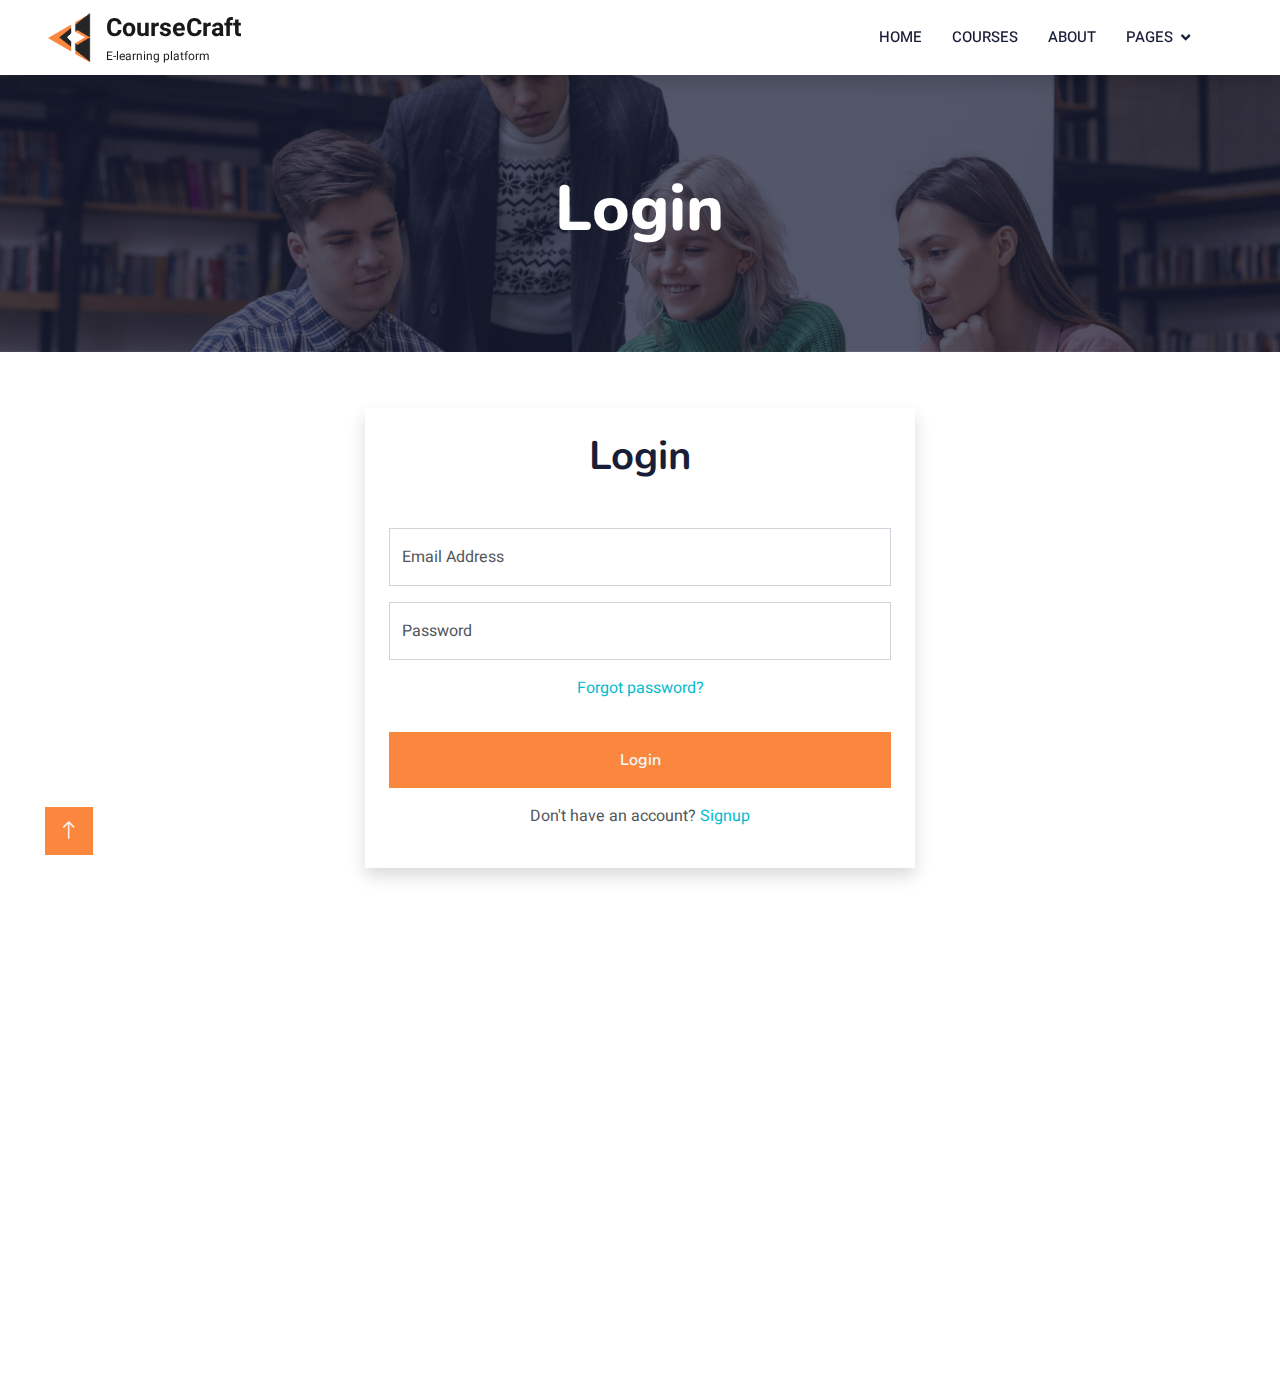
<file: frontend/login.html>
<!DOCTYPE html>
<html lang="en">

<head>
    <meta charset="utf-8">
    <title>CourseCraft  : Login</title>
    <meta content="width=device-width, initial-scale=1.0" name="viewport">
    <meta content="" name="keywords">
    <meta content="" name="description">

    <!-- Favicon -->
    <link href="img/iconn.png" rel="icon">

    <!-- Google Web Fonts -->
    <link rel="preconnect" href="https://fonts.googleapis.com">
    <link rel="preconnect" href="https://fonts.gstatic.com" crossorigin>
    <link
        href="https://fonts.googleapis.com/css2?family=Heebo:wght@400;500;600&family=Nunito:wght@600;700;800&display=swap"
        rel="stylesheet">

    <!-- Icon Font Stylesheet -->
    <link href="https://cdnjs.cloudflare.com/ajax/libs/font-awesome/5.10.0/css/all.min.css" rel="stylesheet">
    <link href="https://cdn.jsdelivr.net/npm/bootstrap-icons@1.4.1/font/bootstrap-icons.css" rel="stylesheet">

    <!-- Libraries Stylesheet -->
    <link href="lib/animate/animate.min.css" rel="stylesheet">
    <link href="lib/owlcarousel/assets/owl.carousel.min.css" rel="stylesheet">

    <!-- Customized Bootstrap Stylesheet -->
    <link href="css/bootstrap.min.css" rel="stylesheet">

    <!-- Template Stylesheet -->
    <link href="css/style.css" rel="stylesheet">


</head>

<body>
    <!-- Spinner Start -->
    <div id="spinner"
        class="show bg-white position-fixed translate-middle w-100 vh-100 top-50 start-50 d-flex align-items-center justify-content-center">
        <div class="spinner-border text-primary" style="width: 3rem; height: 3rem;" role="status">
            <span class="sr-only">Loading...</span>
        </div>
    </div>
    <!-- Spinner End -->


    <!-- Navbar Start -->
    <nav class="navbar navbar-expand-lg bg-white navbar-light shadow sticky-top p-0">
        <a href="index.php" class="navbar-brand d-flex align-items-center px-4 px-lg-5">
            <img src="img/iconn.png" alt="" height="50px">
            <div class="ms-2">
            <p class="m-0 fw-bold" style="font-size: 25px;">CourseCraft</p>
            <p class="m-0" style="font-size: 12px;">E-learning platform</p>
            </div>
        </a>
        <button type="button" class="navbar-toggler me-4" data-bs-toggle="collapse" data-bs-target="#navbarCollapse">
            <span class="navbar-toggler-icon"></span>
        </button>
        <div class="collapse navbar-collapse" id="navbarCollapse">
            <div class="navbar-nav ms-auto p-4 p-lg-0">
                <a href="index.php" class="nav-item nav-link ">Home</a>
                <a href="courses.php" class="nav-item nav-link">Courses</a>
                <a href="about.php" class="nav-item nav-link">About</a>
                <div class="nav-item dropdown">
                    <a href="#" class="nav-link dropdown-toggle" data-bs-toggle="dropdown">Pages</a>
                    <div class="dropdown-menu fade-down m-0">
                        <a href="contact.php" class="dropdown-item">Contact</a>
                        <a href="team.php" class="dropdown-item">Our Team</a>
                        <a href="instructor.php" class="dropdown-item">Our instructors</a>
                        <a href="testimonial.php" class="dropdown-item">Testimonial</a>
                    </div>
                </div>
                <a href="contact.php" class="nav-item nav-link"></a>
                <a href="#" class="nav-item nav-link">
                    <div id="google_translate_element">
                    </div>
                </a>
            </div>
        </div>
    </nav>
    <!-- Navbar End -->

    <!-- Header Start -->
    <div class="container-fluid bg-primary py-5 mb-5 page-header">
        <div class="container py-5">
            <div class="row justify-content-center">
                <div class="col-lg-10 text-center">
                    <h1 class="display-3 text-white animated slideInDown">Login</h1>
                </div>
            </div>
        </div>
    </div>
    <!-- Header End -->



    <!-- Login Start -->
    <div class="container-xxl py-2 mt-4">
        <div class="container">

            <div class="row g-4 wow fadeInUp" data-wow-delay="0.5s ">
                <center>
                    <form class="shadow p-4" style="max-width: 550px;" action="login.php" method="POST">
                        <div class="text-center wow fadeInUp" data-wow-delay="0.1s">
                            <h1 class="mb-5 bg-white text-center px-3">Login</h1>
                        </div>
                        <div class="row g-3">
                            <div class="col-12">
                                <div class="form-floating">
                                    <input type="email" class="form-control" id="email" name="email" placeholder="Email Address" required>
                                    <label for="email">Email Address</label>
                                </div>
                            </div>
                            <div class="col-12">
                                <div class="form-floating">
                                    <input type="password" class="form-control" id="password" name="password" placeholder="Password" required>
                                    <label for="password">Password</label>
                                </div>
                            </div>

                            <div class="col-12">
                                <p><a href="forgot_password.php">Forgot password?</a></p>
                            </div>

                            <div class="col-12">
                                <button class="btn text-light w-100 py-3" type="submit">Login</button>
                            </div>
                            <div class="col-12 text-center">
                                <p>Don't have an account? <a class="text-decoration-none" href="signup.html">Signup</a>
                                </p>
                            </div>
                        </div>
                    </form>
                </center>


            </div>
        </div>
    </div>
    <!-- Login End -->


    <!-- Footer Start -->
    <div class="container-fluid bg-dark text-light footer pt-5 mt-5 wow fadeIn" data-wow-delay="0.1s">
        <div class="container py-5">
            <div class="row g-5">
                <div class="col-lg-4 col-md-6">
                    <h4 class="text-white mb-3">Quick Link</h4>
                    <p><a class="text-light" href="about.php">About Us</a></p>
                    <p><a class="text-light" href="contact.php">Contact Us</a></p>
                    <p><a class="text-light" href="">Privacy Policy</a></p>
                    <p><a class="text-light" href="">Terms & Condition</a></p>
                    <p><a class="text-light" href="">FAQs & Help</a></p>
                </div>
                <div class="col-lg-4 col-md-6">
                    <h4 class="text-white mb-3">Contact</h4>
                    <p class="mb-2"><i class="fa fa-map-marker-alt me-3"></i>123 Street, karachi</p>
                    <p class="mb-2"><i class="fa fa-phone-alt me-3"></i>+923085791717</p>
                    <p class="mb-2"><i class="fa fa-envelope me-3"></i>CourseCraft@gmail.com</p>
                    <div class="d-flex pt-2">
                        <a class="btn btn-outline-light btn-social" href=""><i class="fab fa-twitter"></i></a>
                        <a class="btn btn-outline-light btn-social" href=""><i class="fab fa-facebook-f"></i></a>
                        <a class="btn btn-outline-light btn-social" href=""><i class="fab fa-youtube"></i></a>
                        <a class="btn btn-outline-light btn-social" href=""><i class="fab fa-linkedin-in"></i></a>
                    </div>
                </div>

                <div class="col-lg-4 col-md-6">
                    <h4 class="text-white mb-3">Subscribe to our Newsletter</h4>
                    <p>Subscribe now and join our growing community of learners committed to lifelong education! </p>
                    <div class="position-relative mx-auto" style="max-width: 400px;">
                        <form action="#">
                            <input class="form-control border-0 w-100 py-3 ps-4 pe-5" type="email"
                                placeholder="Your email" required>
                            <button type="submit"
                                class="btn btn-primary py-2 position-absolute top-0 end-0 mt-2 me-2"><a
                                    href="mailto:keertidvcorai@gmail.com">Subscribe</a></button>
                        </form>
                    </div>
                </div>
            </div>
        </div>
        <div class="container">
            <div class="copyright">
                <div class="row">
                    <div class="col-md-6 text-center text-md-start mb-3 mb-md-0">
                        &copy; <a class="border-bottom" href="index.php">CourseCraft</a>, All Right Reserved.

                    </div>
                </div>
            </div>
        </div>
    </div>
    <!-- Footer End -->


    <!-- Back to Top -->
    <a href="#" class="btn btn-lg btn-primary btn-lg-square back-to-top"><i class="bi bi-arrow-up"></i></a>


    <!-- JavaScript Libraries -->
    <script src="https://code.jquery.com/jquery-3.4.1.min.js"></script>
    <script src="https://cdn.jsdelivr.net/npm/bootstrap@5.0.0/dist/js/bootstrap.bundle.min.js"></script>
    <script src="lib/wow/wow.min.js"></script>
    <script src="lib/easing/easing.min.js"></script>
    <script src="lib/waypoints/waypoints.min.js"></script>
    <script src="lib/owlcarousel/owl.carousel.min.js"></script>

    <!-- Template Javascript -->
    <script src="js/main.js"></script>
</body>

</html>
</file>
<file: frontend/css/style.css>
/********** Template CSS **********/
:root {
    --primary: #f69050;
    --light: #F0FBFC;
    --light: #f0e4de;
    --dark: #181d38;
}
#msgBox {
    position: fixed;
    top: 50%;
    left: 50%;
    transform: translate(-50%, -50%);
    background: #dc3545;
    color: #fff;
    padding: 16px 28px;
    border-radius: 10px;
    font-size: 18px;
    font-weight: bold;
    box-shadow: 0 6px 12px rgba(0, 0, 0, 0.3);
    display: flex;
    align-items: center;
    justify-content: center;
    gap: 12px;
    z-index: 1000;
    opacity: 0.95;
    text-align: center;
    width: auto;
    max-width: 80%;
}


.btn {
    background-color: #fb873f;
    border: none;
}

.btn a {
    text-decoration: none;
    color: #fff;
}

.btn:hover {
    background: transparent;
    color: var(--primary) !important;
    border: 1px solid var(--primary);
}

.btn:hover a {
    color: var(--primary) !important;
}

.btn-light {
    background-color: var(--light);
}

.btn-light:hover {
    background: transparent;
    color: var(--light) !important;
    border: 1px solid var(--light);
}

.fw-medium {
    font-weight: 600 !important;
}

.fw-semi-bold {
    font-weight: 700 !important;
}

.back-to-top {
    position: fixed;
    display: none;
    left: 45px;
    bottom: 45px;
    z-index: 99;
}


/*** Spinner ***/
#spinner {
    opacity: 0;
    visibility: hidden;
    transition: opacity .5s ease-out, visibility 0s linear .5s;
    z-index: 99999;
}

#spinner.show {
    transition: opacity .5s ease-out, visibility 0s linear 0s;
    visibility: visible;
    opacity: 1;
}


/*** Button ***/
.btn {
    font-family: 'Nunito', sans-serif;
    font-weight: 600;
    transition: .5s;
}

.btn.btn-primary,
.btn.btn-secondary {
    color: #FFFFFF;
}

.btn-square {
    width: 38px;
    height: 38px;
}

.btn-sm-square {
    width: 32px;
    height: 32px;
}

.btn-lg-square {
    width: 48px;
    height: 48px;
}

.btn-square,
.btn-sm-square,
.btn-lg-square {
    padding: 0;
    display: flex;
    align-items: center;
    justify-content: center;
    font-weight: normal;
    border-radius: 0px;
}


/*** Navbar ***/
.navbar .dropdown-toggle::after {
    border: none;
    content: "\f107";
    font-family: "Font Awesome 5 Free";
    font-weight: 900;
    vertical-align: middle;
    margin-left: 8px;
}

.navbar-light .navbar-nav .nav-link {
    margin-right: 30px;
    padding: 25px 0;
    color: #FFFFFF;
    font-size: 15px;
    text-transform: uppercase;
    outline: none;
}

.navbar-light .navbar-nav .nav-link:hover,
.navbar-light .navbar-nav .nav-link.active {
    color: var(--primary);
}

@media (max-width: 991.98px) {
    .navbar-light .navbar-nav .nav-link {
        margin-right: 0;
        padding: 10px 0;
    }

    .navbar-light .navbar-nav {
        border-top: 1px solid #EEEEEE;
    }
}

.navbar-light .navbar-brand,
.navbar-light a.btn {
    height: 75px;
}

.navbar-light .navbar-nav .nav-link {
    color: var(--dark);
    font-weight: 500;
}

.navbar-light.sticky-top {
    top: -100px;
    transition: .5s;
}

.navbar-toggler-icon {
    color: #fb873f;
}

.navbar-toggler {
    border: 2px solid #fb873f;
}

@media (min-width: 992px) {
    .navbar .nav-item .dropdown-menu {
        display: block;
        margin-top: 0;
        opacity: 0;
        visibility: hidden;
        transition: .5s;
    }

    .navbar .dropdown-menu.fade-down {
        top: 100%;
        transform: rotateX(-75deg);
        transform-origin: 0% 0%;
    }

    .navbar .nav-item:hover .dropdown-menu {
        top: 100%;
        transform: rotateX(0deg);
        visibility: visible;
        transition: .5s;
        opacity: 1;
    }
}

/*** Header carousel ***/

.header-carousel .owl-carousel-item {
    position: relative;
    height: 100vh;
}

.header-carousel p {
    margin-top: 20px;
    font-size: 20px;
    line-height: 30px;
}

@media (max-width: 1300px) {
    .header-carousel .owl-carousel-item {
        position: relative;
        min-height: 80vh;
    }

    .header-carousel .owl-carousel-item img {
        position: absolute;
        width: 100%;
        height: 100%;
        object-fit: cover;
    }
}

@media (max-width: 768px) {
    .header-carousel .owl-carousel-item {
        position: relative;
        min-height: 500px;
    }

    .header-carousel .owl-carousel-item img {
        position: absolute;
        width: 100%;
        height: 100%;
        object-fit: cover;
    }
}

@media (max-width: 430px) {

    .header-carousel .owl-carousel-item {
        position: relative;
        height: 500px;
    }

    .header-carousel .owl-carousel-item img {
        position: absolute;
        width: 100%;
        height: 100%;
        object-fit: cover;
    }

    .header-carousel h1 {
        font-size: 30px;
        line-height: 30px;
    }

    .header-carousel p {
        margin-top: 20px;
        font-size: 15px;
        line-height: 20px;
    }
}

.header-carousel .owl-nav {
    position: absolute;
    top: 50%;
    right: 8%;
    transform: translateY(-50%);
    display: flex;
    flex-direction: column;
}

.header-carousel .owl-nav .owl-prev,
.header-carousel .owl-nav .owl-next {
    margin: 7px 0;
    width: 45px;
    height: 45px;
    display: flex;
    align-items: center;
    justify-content: center;
    color: #FFFFFF;
    background: transparent;
    border: 1px solid #FFFFFF;
    font-size: 22px;
    transition: .5s;
}

.header-carousel .owl-nav .owl-prev:hover,
.header-carousel .owl-nav .owl-next:hover {
    background: var(--primary);
    border-color: var(--primary);
}

.page-header {
    background: linear-gradient(rgba(24, 29, 56, .7), rgba(24, 29, 56, .7)), url(../img/carousel-1.jpg);
    background-position: center center;
    background-repeat: no-repeat;
    background-size: cover;
}

.page-header-inner {
    background: rgba(15, 23, 43, .7);
}

.breadcrumb-item+.breadcrumb-item::before {
    color: var(--light);
}


/*** Section Title ***/
.section-title {
    position: relative;
    display: inline-block;
    text-transform: uppercase;
}

.section-title::before {
    position: absolute;
    content: "";
    width: calc(100% + 80px);
    height: 2px;
    top: 4px;
    left: -40px;
    background: var(--primary);
    z-index: -1;
}

.section-title::after {
    position: absolute;
    content: "";
    width: calc(100% + 120px);
    height: 2px;
    bottom: 5px;
    left: -60px;
    background: var(--primary);
    z-index: -1;
}

.section-title.text-start::before {
    width: calc(100% + 40px);
    left: 0;
}

.section-title.text-start::after {
    width: calc(100% + 60px);
    left: 0;
}


/*** Service ***/
.service-item {
    transition: .5s;
}


.service-item i {
    color: var(--primary);
}

.service-item:hover {
    margin-top: -10px;
    background: var(--primary);
}

.service-item * {
    transition: all .3s ease-in-out;
}

.service-item:hover * {
    color: #fff !important;
}

.course-item img {
    width: 100%;
    height: 200px;
    border-radius: 5px;
}

/*** Categories & Courses ***/

.category .content {
    cursor: pointer;
    transition: .5s;
}

.category .content:hover {
    background-color: var(--primary);
    color: #fff;
}

.category .content h5 a {
    text-decoration: none;
    color: var(--dark);
    transition: all 0.3s ease-in-out;
}

.category .content:hover h5 a {
    color: #fff !important;
}

.category img {
    width: 50px;
    height: 50px;
}

.category img,
.course-item img {
    transition: .5s;
}

.category a:hover img,
.course-item:hover img {
    transform: scale(1.1);
    margin-top: -10px;
}


/*** Team ***/
.team-item img {
    transition: .5s;
}

.team-item:hover img {
    transform: scale(1.1);
}


/*** Testimonial ***/
.testimonial-carousel::before {
    position: absolute;
    content: "";
    top: 0;
    left: 0;
    height: 100%;
    width: 0;
    background: linear-gradient(to right, rgba(255, 255, 255, 1) 0%, rgba(255, 255, 255, 0) 100%);
    z-index: 1;
}

.testimonial-carousel::after {
    position: absolute;
    content: "";
    top: 0;
    right: 0;
    height: 100%;
    width: 0;
    background: linear-gradient(to left, rgba(255, 255, 255, 1) 0%, rgba(255, 255, 255, 0) 100%);
    z-index: 1;
}

@media (min-width: 768px) {

    .testimonial-carousel::before,
    .testimonial-carousel::after {
        width: 200px;
    }
}

@media (min-width: 992px) {

    .testimonial-carousel::before,
    .testimonial-carousel::after {
        width: 300px;
    }
}

.testimonial-carousel .owl-item .testimonial-text,
.testimonial-carousel .owl-item.center .testimonial-text * {
    transition: .5s;
}

.testimonial-carousel .owl-item.center .testimonial-text {
    background: var(--primary) !important;
}

.testimonial-carousel .owl-item.center .testimonial-text * {
    color: #FFFFFF !important;
}

.testimonial-carousel .owl-dots {
    margin-top: 24px;
    display: flex;
    align-items: flex-end;
    justify-content: center;
}

.testimonial-carousel .owl-dot {
    position: relative;
    display: inline-block;
    margin: 0 5px;
    width: 15px;
    height: 15px;
    border: 1px solid #CCCCCC;
    transition: .5s;
}

.testimonial-carousel .owl-dot.active {
    background: var(--primary);
    border-color: var(--primary);
}


/*** Footer ***/
.footer .btn.btn-social {
    margin-right: 5px;
    width: 35px;
    height: 35px;
    display: flex;
    align-items: center;
    justify-content: center;
    color: var(--light);
    font-weight: normal;
    border: 1px solid #FFFFFF;
    border-radius: 35px;
    transition: .3s;
}

.footer .btn.btn-social:hover {
    color: var(--primary);
}

.footer .btn.btn-link {
    display: block;
    margin-bottom: 5px;
    padding: 0;
    text-align: left;
    color: #FFFFFF;
    font-size: 15px;
    font-weight: normal;
    text-transform: capitalize;
    transition: .3s;
}

.footer .btn.btn-link::before {
    position: relative;
    content: "\f105";
    font-family: "Font Awesome 5 Free";
    font-weight: 900;
    margin-right: 10px;
}

.footer .btn.btn-link:hover {
    letter-spacing: 1px;
    box-shadow: none;
}

.footer .copyright {
    padding: 25px 0;
    font-size: 15px;
    border-top: 1px solid rgba(256, 256, 256, .1);
}

.footer .copyright a {
    color: var(--light);
}

.footer .footer-menu a {
    margin-right: 15px;
    padding-right: 15px;
    border-right: 1px solid rgba(255, 255, 255, .1);
}

.footer .footer-menu a:last-child {
    margin-right: 0;
    padding-right: 0;
    border-right: none;
}
</file>
